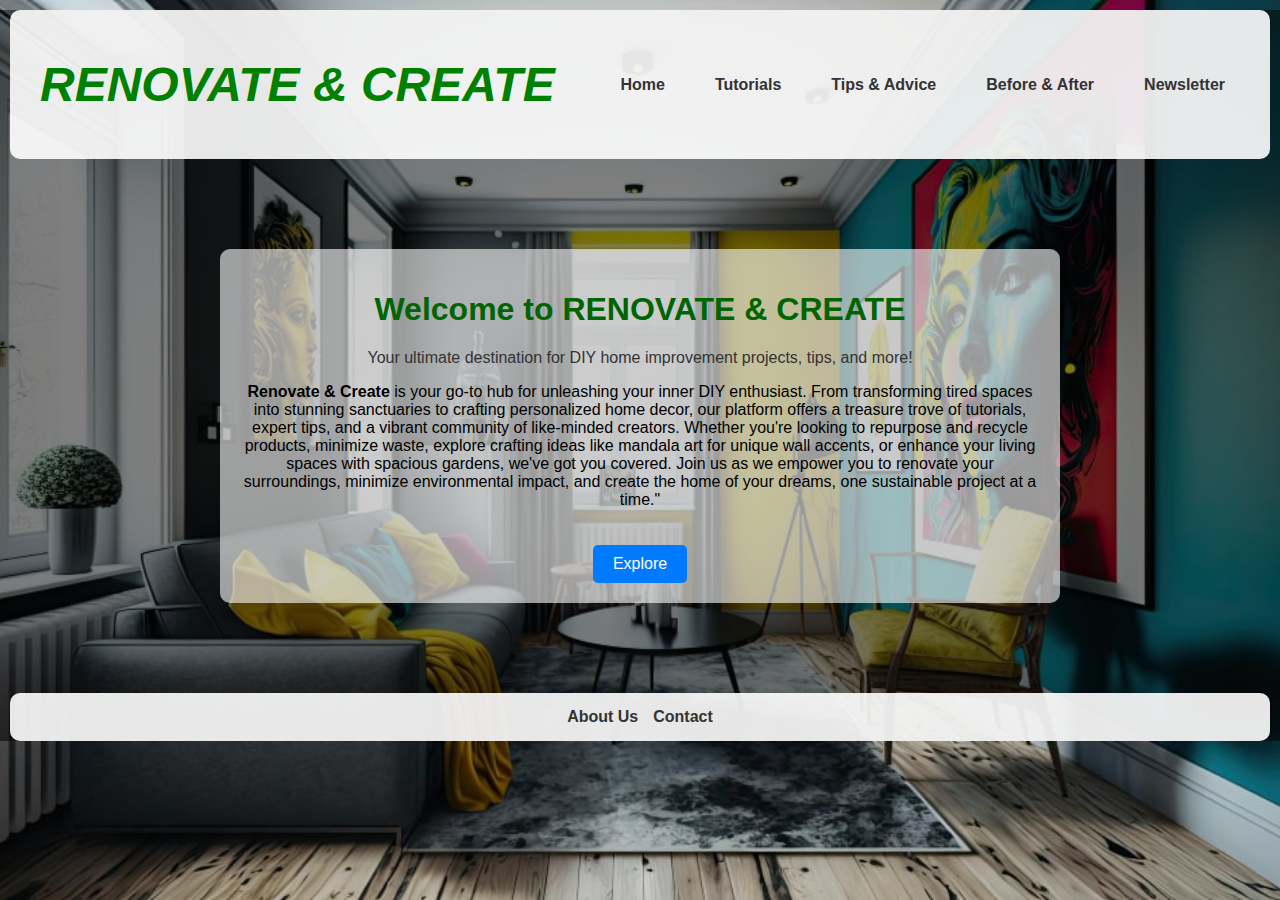
<file: Index.html>
<!DOCTYPE html>
<html lang="en">
<head>
    <meta charset="UTF-8">
    <meta name="viewport" content="width=device-width, initial-scale=1.0">
    <title>DIY Home Improvement Hub</title>
    <style>

        .container {
            display: flex;
            justify-content: center;
            align-items: center;
            height: 100vh; 
        }

        img {
            max-width: 100%; 
            max-height: 100%; 
        }

        body {
            background: url('background-image.jpg') no-repeat center center fixed; /* Update the path to your image */
            background-size: cover;
            position: relative;
        }
        
        body::before {
            content: '';
            position: absolute;
            top: 0;
            left: 0;
            right: 0;
            bottom: 0;
            background-color: rgba(0, 0, 0, 0.5); 
            z-index: -1;
        }
        
        .content {
            position: relative;
            z-index: 1;
            background-color: rgba(255, 255, 255, 0.8); 
            padding: 20px;
            border-radius: 10px;
            margin: 20px;
        }

        nav, footer {
            position: relative;
            z-index: 1;
            background-color: rgba(255, 255, 255, 0.9); 
            padding: 20px;
            border-radius: 10px;
            margin: 10px;
        }

        .cta-button {
            display: inline-block;
            padding: 10px 20px;
            background-color: #007BFF;
            color: #fff;
            text-decoration: none;
            border-radius: 5px;
        }

        .cta-button:hover {
            background-color: #0056b3;
        }

        .video-container iframe {
            max-width: 100%;
            height: auto;
        }

        h1, h2, h3 {
            text-align: center;
        }

        .rating {
            display: flex;
            justify-content: center;
            align-items: center;
        }

        .comments {
            display: flex;
            justify-content: center;
            align-items: center;
            flex-direction: column;
        }

        .comments textarea {
            width: 100%;
            max-width: 500px;
            height: 100px;
            margin-bottom: 10px;
        }

        nav#navbar {
            display: flex;
            justify-content: space-between;
            align-items: center;
        }

        nav#navbar ul {
            display: flex;
            list-style: none;
            margin: 0;
            padding: 0;
            gap: 20px;
        }

        nav#navbar ul li {
            margin: 0;
        }

        nav#navbar ul li a {
            text-decoration: none;
            color: #333;
            font-weight: bold;
            padding: 10px 15px;
            border-radius: 5px;
        }

        nav#navbar ul li a:hover {
            background-color: #007BFF;
            color: #fff;
        }
        
body {
    margin: 0;
    font-family: Arial, sans-serif;
    background: url('background-image.jpg') no-repeat center center fixed; /* Update the path to your image */
    background-size: cover;
    position: relative;
    color: #333;
}

body::before {
    content: '';
    position: absolute;
    top: 0;
    left: 0;
    right: 0;
    bottom: 0;
    background-color: rgba(0, 0, 0, 0.5); 
    z-index: -1;
}

nav {
    display: flex;
    justify-content: space-between;
    align-items: center;
    background-color: rgba(255, 255, 255, 0.9); 
    padding: 15px 30px;
    border-radius: 10px;
    margin: 10px;
}

nav .logo {
    font-size: 1.5em;
    font-weight: bold;
}

nav ul {
    list-style: none;
    display: flex;
    gap: 15px;
    padding: 0;
    margin: 0;
}

nav ul li {
    display: inline;
}

nav ul li a {
    text-decoration: none;
    color: #333;
    font-weight: bold;
    padding: 5px 10px;
    border-radius: 5px;
}

nav ul li a:hover {
    background-color: #007BFF;
    color: white;
}

section {
    padding: 60px 30px;
    text-align: center;
}

section .content {
    position: relative;
    z-index: 1;
    background-color: rgba(255, 255, 255, 0.8); 
    padding: 20px;
    border-radius: 10px;
    margin: 20px auto;
    max-width: 800px;
}

section#home .content {
    background-color: rgba(255, 255, 255, 0.6); 
}

.cta-button {
    display: inline-block;
    padding: 10px 20px;
    background-color: #007BFF;
    color: #fff;
    text-decoration: none;
    border-radius: 5px;
    margin-top: 20px;
}

.cta-button:hover {
    background-color: #0056b3;
}

.project, .product, .tip {
    text-align: left;
    margin: 20px 0;
}

.project img, .product img {
    max-width: 100%;
    border-radius: 10px;
    margin-top: 10px;
}

.project iframe {
    margin-top: 10px;
    width: 100%;
    border-radius: 10px;
}

.gallery {
    display: flex;
    flex-wrap: wrap;
    justify-content: center;
    gap: 10px;
}

.gallery img {
    max-width: calc(33% - 20px);
    border-radius: 10px;
}

@media (max-width: 768px) {
    .gallery img {
        max-width: calc(50% - 10px);
    }
}

@media (max-width: 480px) {
    .gallery img {
        max-width: 100%;
    }
}

form {
    display: flex;
    flex-direction: column;
    align-items: center;
}

form input[type="email"] {
    padding: 10px;
    margin: 10px 0;
    border-radius: 5px;
    border: 1px solid #ccc;
    width: 100%;
    max-width: 400px;
}

form button {
    padding: 10px 20px;
    background-color: #007BFF;
    color: #fff;
    border: none;
    border-radius: 5px;
    cursor: pointer;
}

form button:hover {
    background-color: #0056b3;
}

footer {
    display: flex;
    justify-content: center;
    align-items: center;
    background-color: rgba(255, 255, 255, 0.9); 
    padding: 15px 30px;
    border-radius: 10px;
    margin: 10px;
}

footer ul {
    list-style: none;
    display: flex;
    gap: 15px;
    padding: 0;
    margin: 0;
}

footer ul li a {
    text-decoration: none;
    color: #333;
    font-weight: bold;
}

footer ul li a:hover {
    color: #007BFF;
}

</style>
</head>
<body>

    <nav id="navbar">
        <div class="logo"><b><h1><i style="color: green;">RENOVATE & CREATE</i></h1></b></div>
        <ul>
            <li><a href="#home">Home</a></li>
            <li><a href="tutorials and projects.html">Tutorials</a></li>
            <li><a href="Tips.html">Tips & Advice</a></li>
            <li><a href="B4 and After Gallery.html">Before & After</a></li>
            <li><a href="SignUp.html">Newsletter</a></li>
        </ul>
    </div>
    </nav>

    <section id="home">
        <div class="content">
            <h1 style="color: darkgreen;">Welcome to RENOVATE & CREATE</h1>
            <p>Your ultimate destination for DIY home improvement projects, tips, and more!</p>
            <p style="color:black;"> <b>Renovate & Create</b> is your go-to hub for unleashing your inner DIY enthusiast. 
                From transforming tired spaces into stunning sanctuaries to crafting personalized home decor, 
                our platform offers a treasure trove of tutorials, expert tips, and a vibrant community of like-minded creators. 
                Whether you're looking to repurpose and recycle products, minimize waste, explore crafting ideas like mandala art for 
                unique wall accents, or enhance your living spaces with spacious gardens, we've got you covered. 
                Join us as we empower you to renovate your surroundings, minimize environmental impact, and create the home of your dreams, one sustainable project at a time."</p>  

            <a href="tutorials and projects.html" class="cta-button">Explore</a>
        </div>
    </section>

    <footer>
        <ul>
            <li><a href="AboutUs.html">About Us</a></li>
            <li><a href="ContactUs.html">Contact</a></li>
        </ul>
    </footer>

    <script>
        
window.addEventListener('scroll', () => {
    const navbar = document.getElementById('navbar');
    if (window.scrollY > 50) {
        navbar.classList.add('scrolled');
    } else {
        navbar.classList.remove('scrolled');
    }
});

const navLinks = document.querySelectorAll('#navbar ul li a');

navLinks.forEach(link => {
    link.addEventListener('mouseenter', () => {
        link.style.backgroundColor = '#777';
    });

</script>
</body>
</html>
</file>
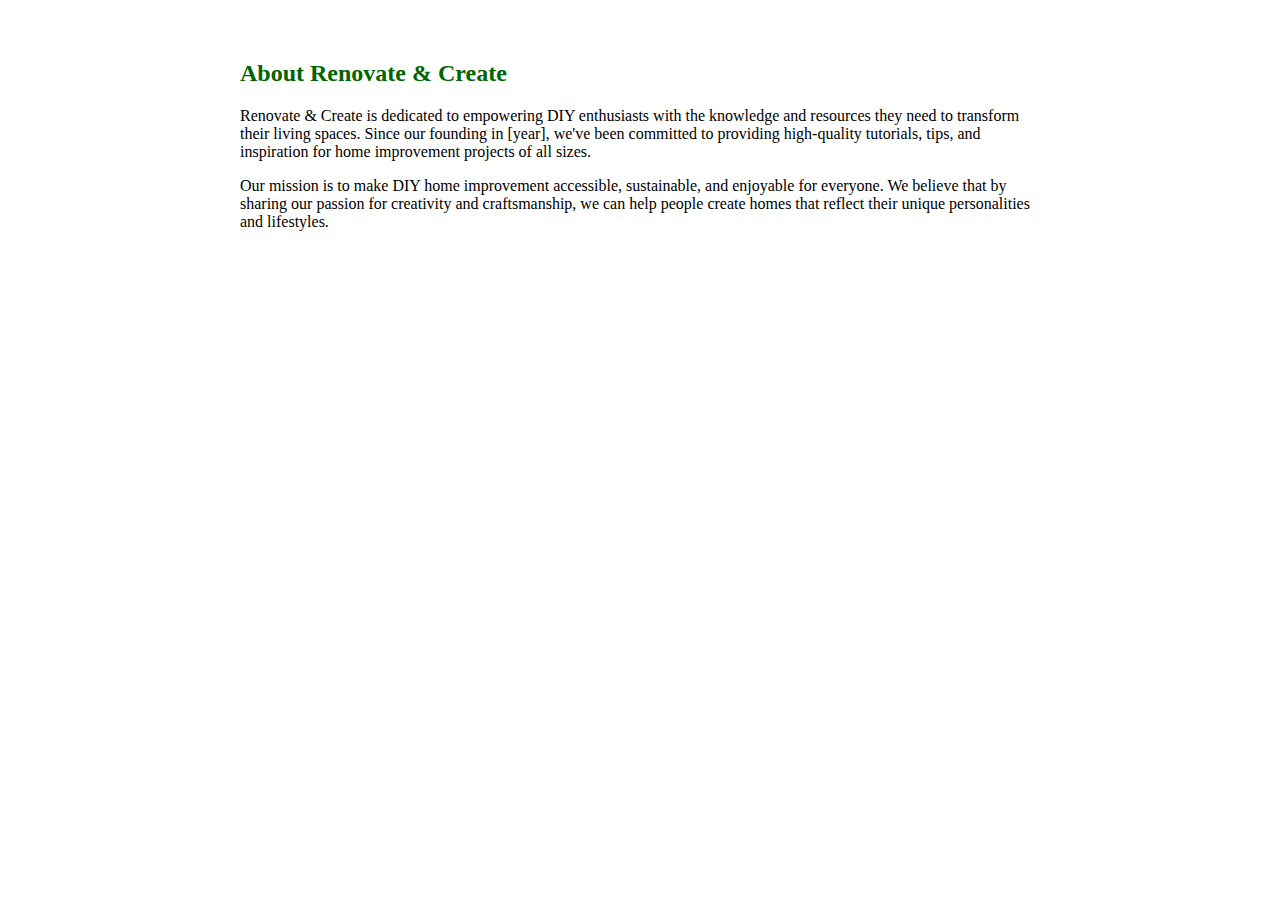
<file: AboutUs.html>
<!DOCTYPE html>
<html lang="en">
<head>
    <meta charset="UTF-8">
    <meta name="viewport" content="width=device-width, initial-scale=1.0">
    <style>
        <style>
    /* Styles for About Us Section */
    #about-us {
        padding: 60px 30px;
        text-align: center;
    }

    #about-us .content {
        position: relative;
        z-index: 1;
        background-color: rgba(255, 255, 255, 0.8); /* Semi-transparent background for content */
        padding: 20px;
        border-radius: 10px;
        margin: 20px auto;
        max-width: 800px;
    }
</style>
</head>
<body>

<section id="about-us">
    <div class="content">
        <h2 style="color: darkgreen;"><b>About Renovate & Create</b></h2>
        <p>Renovate & Create is dedicated to empowering DIY enthusiasts with the knowledge and resources they need to transform their living spaces. Since our founding in [year], we've been committed to providing high-quality tutorials, tips, and inspiration for home improvement projects of all sizes.</p>
        <p>Our mission is to make DIY home improvement accessible, sustainable, and enjoyable for everyone. We believe that by sharing our passion for creativity and craftsmanship, we can help people create homes that reflect their unique personalities and lifestyles.</p>
</div>
</section>
</body>
</html>
</file>
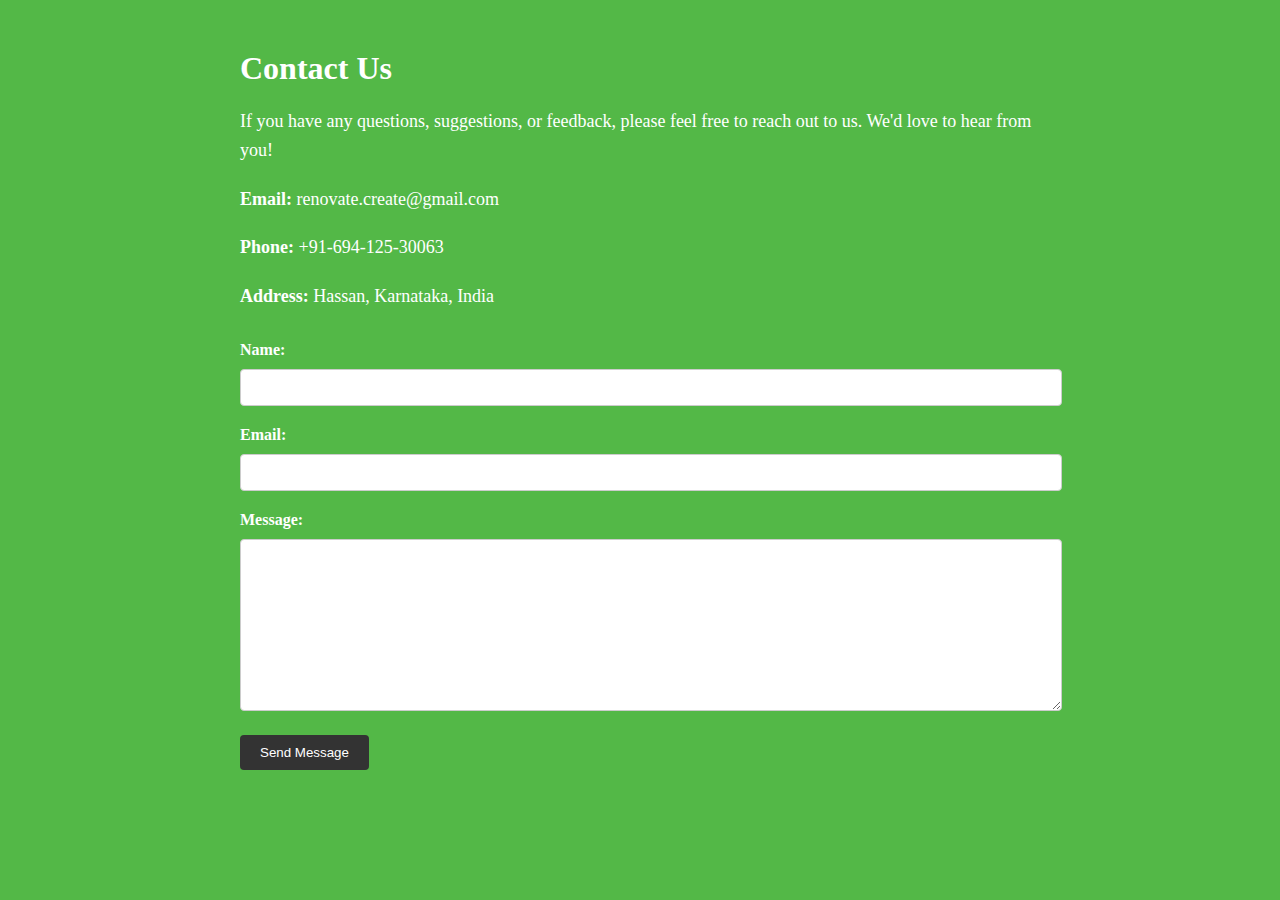
<file: ContactUs.html>
<!DOCTYPE html>
<html lang="en">
<head>
<meta charset="UTF-8">
<meta name="viewport" content="width=device-width, initial-scale=1.0">
<title>Contact Us</title>
<style>
/* CSS styles */
body {
  margin: 0;
  font-family: 'Roboto';
  background: rgb(83, 184, 71); /* Linear gradient background */
  color: #fff;
}

.container {
  max-width: 800px;
  margin: 50px auto;
  padding: 0 20px;
}

.page-title {
  font-size: 32px;
  margin-bottom: 20px;
}

.contact-info {
  font-size: 18px;
  line-height: 1.6;
}

.contact-info p {
  margin-bottom: 20px;
}

.contact-info strong {
  font-weight: bold;
}

.contact-form {
  margin-top: 30px;
}

.contact-form label {
  display: block;
  margin-bottom: 10px;
  font-weight: bold;
}

.contact-form input[type="text"],
.contact-form input[type="email"],
.contact-form textarea {
  width: 100%;
  padding: 10px;
  margin-bottom: 20px;
  border: 1px solid #ccc;
  border-radius: 4px;
}

.contact-form textarea {
  height: 150px;
}

.contact-form input[type="submit"] {
  background-color: #333;
  color: #fff;
  padding: 10px 20px;
  border: none;
  border-radius: 4px;
  cursor: pointer;
}

.contact-form input[type="submit"]:hover {
  background-color: #191995;
}
</style>
</head>
<body>

<div class="container">
  <h1 class="page-title">Contact Us</h1>
  <div class="contact-info">
    <p>If you have any questions, suggestions, or feedback, please feel free to reach out to us. We'd love to hear from you!</p>
    
    <p><strong>Email:</strong> renovate.create@gmail.com</p>
    
    <p><strong>Phone:</strong> +91-694-125-30063</p>
    
    <p><strong>Address:</strong> Hassan, Karnataka, India</p>
  </div>
  
  <div class="contact-form">
    <form action="#" method="post">
      <label for="name">Name:</label>
      <input type="text" id="name" name="name" required>
      
      <label for="email">Email:</label>
      <input type="email" id="email" name="email" required>
      
      <label for="message">Message:</label>
      <textarea id="message" name="message" required></textarea>
      
      <input type="submit" value="Send Message">
    </form>
  </div>
</div>

</body>
</html>
</file>
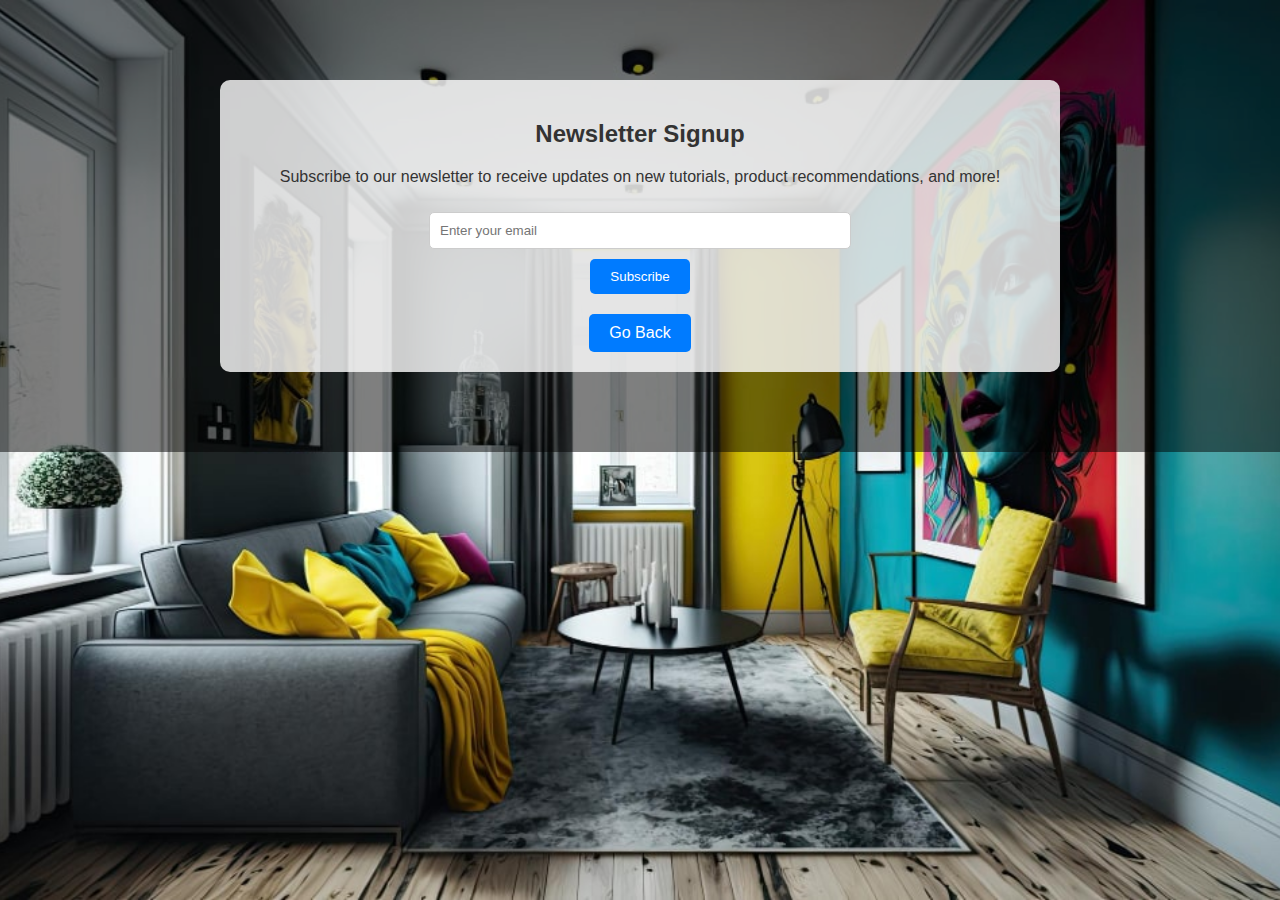
<file: SignUp.html>
<!DOCTYPE html>
<html lang="en">
<head>
    <meta charset="UTF-8">
    <meta name="viewport" content="width=device-width, initial-scale=1.0">
    <style>
body {
    margin: 0;
    font-family: Arial, sans-serif;
    background: url('background-image.jpg') no-repeat center center fixed; /* Update the path to your image */
    background-size: cover;
    position: relative;
    color: #333;
}

body::before {
    content: '';
    position: absolute;
    top: 0;
    left: 0;
    right: 0;
    bottom: 0;
    background-color: rgba(0, 0, 0, 0.5); /* Adjust the color and transparency here */
    z-index: -1;
}

nav {
    display: flex;
    justify-content: space-between;
    align-items: center;
    background-color: rgba(255, 255, 255, 0.9); /* Semi-transparent background */
    padding: 15px 30px;
    border-radius: 10px;
    margin: 10px;
}

nav .logo {
    font-size: 1.5em;
    font-weight: bold;
}

nav ul {
    list-style: none;
    display: flex;
    gap: 15px;
    padding: 0;
    margin: 0;
}

nav ul li {
    display: inline;
}

nav ul li a {
    text-decoration: none;
    color: #333;
    font-weight: bold;
    padding: 5px 10px;
    border-radius: 5px;
}

nav ul li a:hover {
    background-color: #007BFF;
    color: white;
}

section {
    padding: 60px 30px;
    text-align: center;
}

section .content {
    position: relative;
    z-index: 1;
    background-color: rgba(255, 255, 255, 0.8); /* Semi-transparent background for content */
    padding: 20px;
    border-radius: 10px;
    margin: 20px auto;
    max-width: 800px;
}

section#home .content {
    background-color: rgba(255, 255, 255, 0.6); /* Slightly more transparent for the homepage */
}

.cta-button {
    display: inline-block;
    padding: 10px 20px;
    background-color: #007BFF;
    color: #fff;
    text-decoration: none;
    border-radius: 5px;
    margin-top: 20px;
}

.cta-button:hover {
    background-color: #0056b3;
}

.project, .product, .tip {
    text-align: left;
    margin: 20px 0;
}

.project img, .product img {
    max-width: 100%;
    border-radius: 10px;
    margin-top: 10px;
}

.project iframe {
    margin-top: 10px;
    width: 100%;
    border-radius: 10px;
}


@media (max-width: 768px) {
    .gallery img {
        max-width: calc(50% - 10px);
    }
}

@media (max-width: 480px) {
    .gallery img {
        max-width: 100%;
    }
}

form {
    display: flex;
    flex-direction: column;
    align-items: center;
}

form input[type="email"] {
    padding: 10px;
    margin: 10px 0;
    border-radius: 5px;
    border: 1px solid #ccc;
    width: 100%;
    max-width: 400px;
}

form button {
    padding: 10px 20px;
    background-color: #007BFF;
    color: #fff;
    border: none;
    border-radius: 5px;
    cursor: pointer;
}

form button:hover {
    background-color: #0056b3;
}

</style>
</head>
<body>

<!-- Newsletter Signup -->
    <section id="newsletter">
        <div class="content">
            <h2  style="color: #333;">Newsletter Signup</h2>
            <p>Subscribe to our newsletter to receive updates on new tutorials, product recommendations, and more!</p>
            <form>
                <input type="email" placeholder="Enter your email">
                <button type="submit">Subscribe</button>
            </form>
            <a href="Index.html" class="cta-button">Go Back</a>
        </div>
    </section>
    </body>
    </html>
</file>
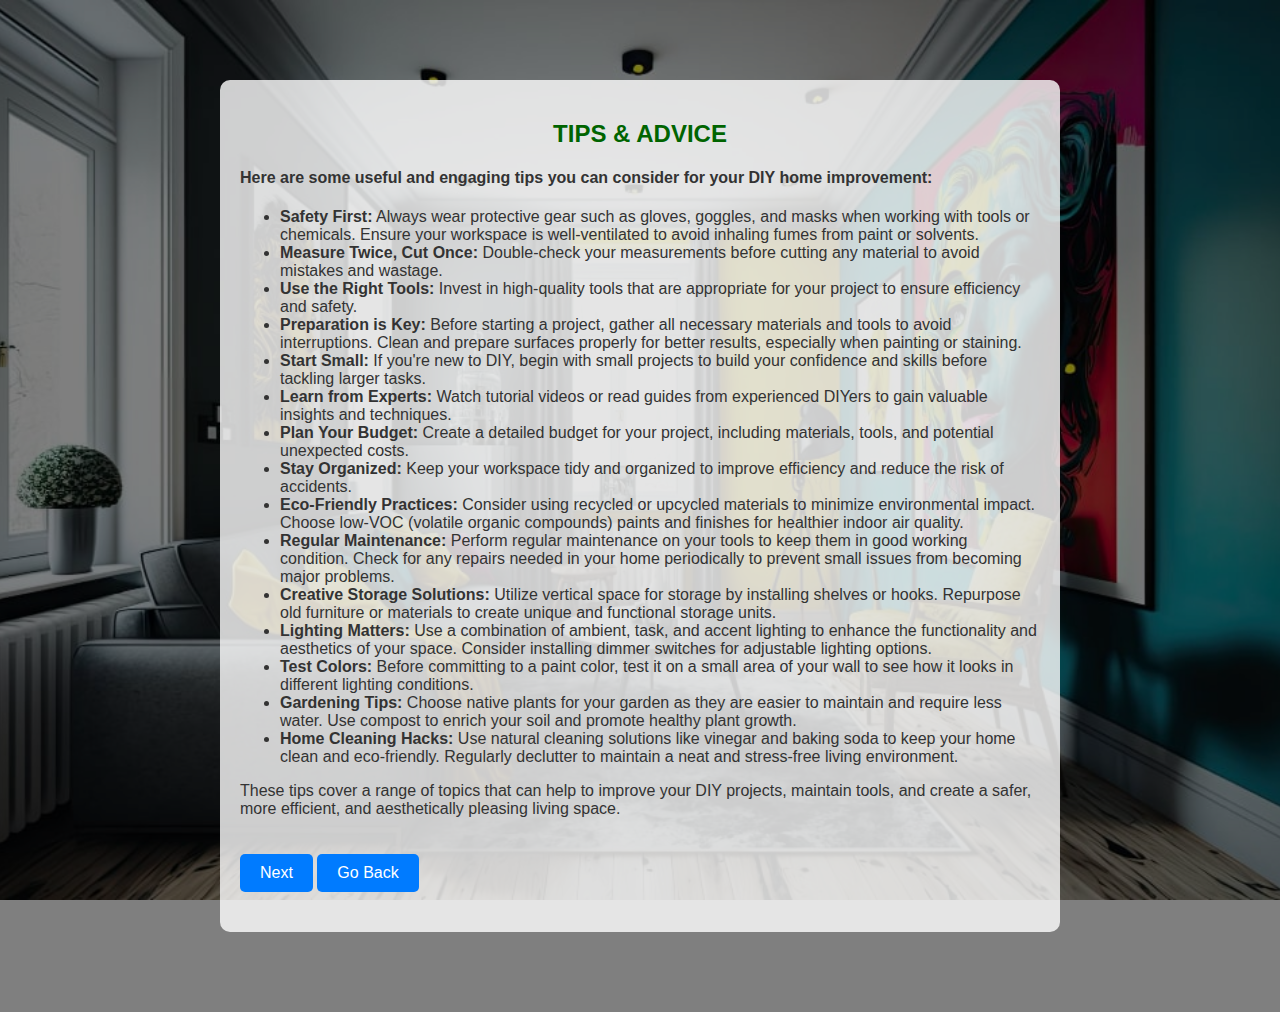
<file: Tips.html>
<!DOCTYPE html>
<html lang="en">
<head>
    <meta charset="UTF-8">
    <meta name="viewport" content="width=device-width, initial-scale=1.0">
    <style>
        /* General Styles */
body {
    margin: 0;
    font-family: Arial, sans-serif;
    background: url('background-image.jpg') no-repeat center center fixed; /* Update the path to your image */
    background-size: cover;
    position: relative;
    color: #333;
}

/* Create an overlay to add transparency */
body::before {
    content: '';
    position: absolute;
    top: 0;
    left: 0;
    right: 0;
    bottom: 0;
    background-color: rgba(0, 0, 0, 0.5); /* Adjust the color and transparency here */
    z-index: -1;
}

/* Navigation Menu */
nav {
    display: flex;
    justify-content: space-between;
    align-items: center;
    background-color: rgba(255, 255, 255, 0.9); /* Semi-transparent background */
    padding: 15px 30px;
    border-radius: 10px;
    margin: 10px;
}

nav .logo {
    font-size: 1.5em;
    font-weight: bold;
}

nav ul {
    list-style: none;
    display: flex;
    gap: 15px;
    padding: 0;
    margin: 0;
}

nav ul li {
    display: inline;
}

nav ul li a {
    text-decoration: none;
    color: #333;
    font-weight: bold;
    padding: 5px 10px;
    border-radius: 5px;
}

nav ul li a:hover {
    background-color: #007BFF;
    color: white;
}

/* Section Styles */
section {
    padding: 60px 30px;
    text-align: center;
}

section .content {
    position: relative;
    z-index: 1;
    background-color: rgba(255, 255, 255, 0.8); /* Semi-transparent background for content */
    padding: 20px;
    border-radius: 10px;
    margin: 20px auto;
    max-width: 800px;
}

section#home .content {
    background-color: rgba(255, 255, 255, 0.6); /* Slightly more transparent for the homepage */
}

.cta-button {
    display: inline-block;
    padding: 10px 20px;
    background-color: #007BFF;
    color: #fff;
    text-decoration: none;
    border-radius: 5px;
    margin-top: 20px;
}

.cta-button:hover {
    background-color: #0056b3;
}

/* Project and Product Sections */
.project, .product, .tip {
    text-align: left;
    margin: 20px 0;
}

.project img, .product img {
    max-width: 100%;
    border-radius: 10px;
    margin-top: 10px;
}

.project iframe {
    margin-top: 10px;
    width: 100%;
    border-radius: 10px;
}

@media (max-width: 768px) {
    .gallery img {
        max-width: calc(50% - 10px);
    }
}

@media (max-width: 480px) {
    .gallery img {
        max-width: 100%;
    }
}

</style>
</head>
<body>

<!-- Expert Tips and Advice -->
    <section id="tips">
        <div class="content">
            <h2  style="color: darkgreen;"><b>TIPS & ADVICE</b></h2>
            <div class="tip">

                <h4>Here are some useful and engaging tips you can consider for your DIY home improvement:</h4>

                <ul>
                    <li><b>Safety First:</b> Always wear protective gear such as gloves, goggles, and masks when working with tools or chemicals. Ensure your workspace is well-ventilated to avoid inhaling fumes from paint or solvents.</li>
                    <li><b>Measure Twice, Cut Once:</b> Double-check your measurements before cutting any material to avoid mistakes and wastage.</li>
                    <li><b>Use the Right Tools:</b> Invest in high-quality tools that are appropriate for your project to ensure efficiency and safety.</li>
                    <li><b>Preparation is Key:</b> Before starting a project, gather all necessary materials and tools to avoid interruptions. Clean and prepare surfaces properly for better results, especially when painting or staining.</li>
                    <li><b>Start Small:</b> If you're new to DIY, begin with small projects to build your confidence and skills before tackling larger tasks.</li>
                    <li><b>Learn from Experts:</b> Watch tutorial videos or read guides from experienced DIYers to gain valuable insights and techniques.</li>
                    <li><b>Plan Your Budget:</b> Create a detailed budget for your project, including materials, tools, and potential unexpected costs.</li>
                    <li><b>Stay Organized:</b> Keep your workspace tidy and organized to improve efficiency and reduce the risk of accidents.</li>
                    <li><b>Eco-Friendly Practices:</b> Consider using recycled or upcycled materials to minimize environmental impact. Choose low-VOC (volatile organic compounds) paints and finishes for healthier indoor air quality.</li>
                    <li><b>Regular Maintenance:</b> Perform regular maintenance on your tools to keep them in good working condition. Check for any repairs needed in your home periodically to prevent small issues from becoming major problems.</li>
                    <li><b>Creative Storage Solutions:</b> Utilize vertical space for storage by installing shelves or hooks. Repurpose old furniture or materials to create unique and functional storage units.</li>
                    <li><b>Lighting Matters:</b> Use a combination of ambient, task, and accent lighting to enhance the functionality and aesthetics of your space. Consider installing dimmer switches for adjustable lighting options.</li>
                    <li><b>Test Colors:</b> Before committing to a paint color, test it on a small area of your wall to see how it looks in different lighting conditions.</li>
                    <li><b>Gardening Tips:</b> Choose native plants for your garden as they are easier to maintain and require less water. Use compost to enrich your soil and promote healthy plant growth.</li>
                    <li><b>Home Cleaning Hacks:</b> Use natural cleaning solutions like vinegar and baking soda to keep your home clean and eco-friendly. Regularly declutter to maintain a neat and stress-free living environment.</li>
                </ul>
                
                <p>These tips cover a range of topics that can help to improve your DIY projects, maintain tools, and create a safer, more efficient, and aesthetically pleasing living space.</p>
                <a href="B4 and After Gallery.html" class="cta-button">Next</a>
                <a href="Index.html" class="cta-button">Go Back</a>
            </div>
        
        </div>
    </section>
    </body>
    </html>
</file>
